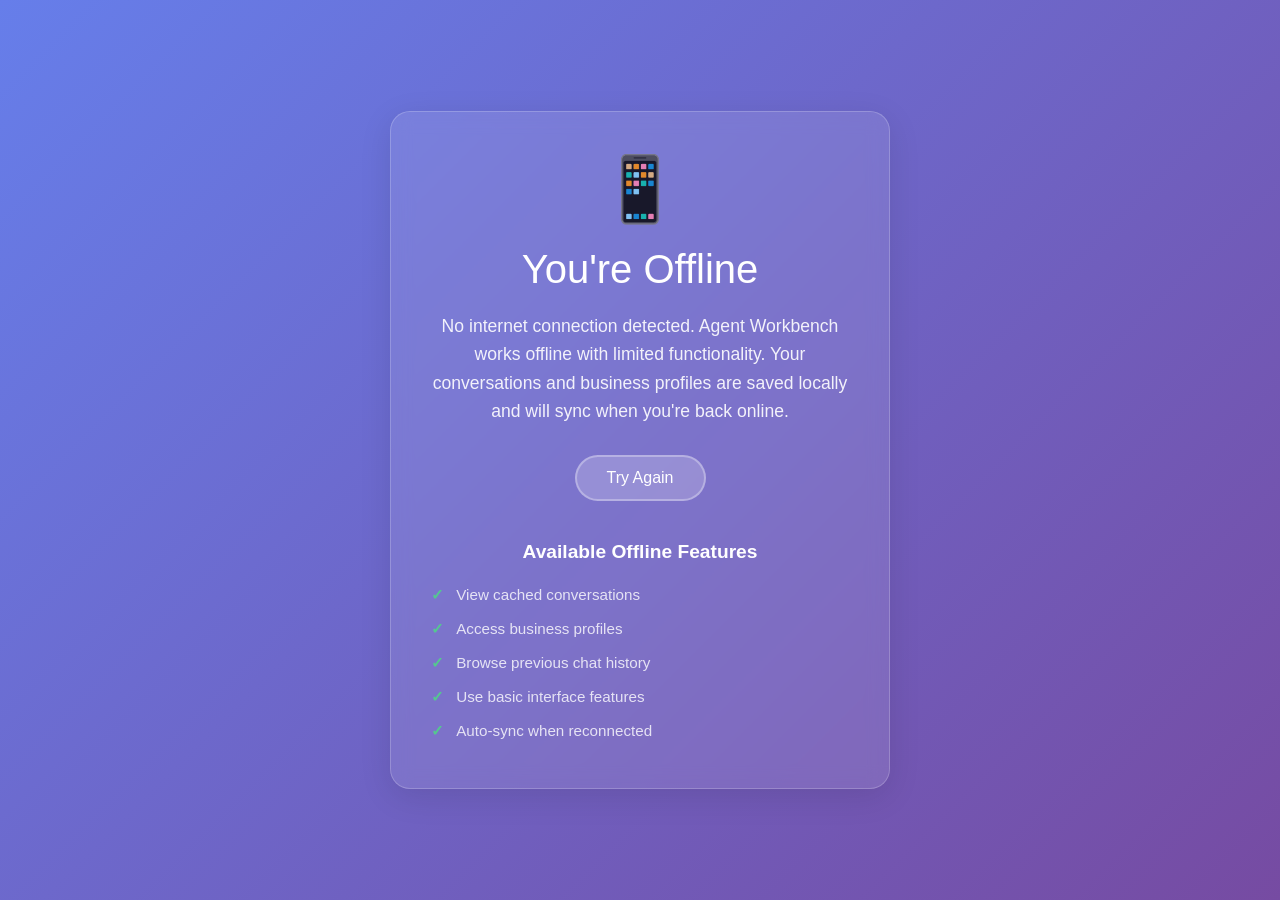
<file: deploy/pwa/static/offline.html>
<!DOCTYPE html>
<html lang="en">
<head>
    <meta charset="UTF-8">
    <meta name="viewport" content="width=device-width, initial-scale=1.0">
    <title>Agent Workbench - Offline</title>
    <style>
        * {
            margin: 0;
            padding: 0;
            box-sizing: border-box;
        }

        body {
            font-family: -apple-system, BlinkMacSystemFont, 'Segoe UI', Roboto, Oxygen, Ubuntu, Cantarell, sans-serif;
            background: linear-gradient(135deg, #667eea 0%, #764ba2 100%);
            min-height: 100vh;
            display: flex;
            align-items: center;
            justify-content: center;
            color: white;
            text-align: center;
            padding: 20px;
        }

        .offline-container {
            max-width: 500px;
            background: rgba(255, 255, 255, 0.1);
            backdrop-filter: blur(10px);
            border-radius: 20px;
            padding: 40px;
            box-shadow: 0 8px 32px rgba(0, 0, 0, 0.1);
            border: 1px solid rgba(255, 255, 255, 0.2);
        }

        .offline-icon {
            font-size: 4rem;
            margin-bottom: 20px;
            opacity: 0.8;
        }

        h1 {
            font-size: 2.5rem;
            margin-bottom: 20px;
            font-weight: 300;
        }

        p {
            font-size: 1.1rem;
            line-height: 1.6;
            margin-bottom: 30px;
            opacity: 0.9;
        }

        .retry-button {
            background: rgba(255, 255, 255, 0.2);
            border: 2px solid rgba(255, 255, 255, 0.3);
            color: white;
            padding: 12px 30px;
            border-radius: 50px;
            font-size: 1rem;
            cursor: pointer;
            transition: all 0.3s ease;
            text-decoration: none;
            display: inline-block;
        }

        .retry-button:hover {
            background: rgba(255, 255, 255, 0.3);
            border-color: rgba(255, 255, 255, 0.5);
            transform: translateY(-2px);
        }

        .features {
            margin-top: 40px;
            text-align: left;
        }

        .features h3 {
            font-size: 1.2rem;
            margin-bottom: 15px;
            text-align: center;
        }

        .feature-list {
            list-style: none;
            padding: 0;
        }

        .feature-list li {
            padding: 8px 0;
            opacity: 0.8;
            font-size: 0.95rem;
        }

        .feature-list li:before {
            content: "✓ ";
            color: #4ade80;
            font-weight: bold;
            margin-right: 8px;
        }

        @media (max-width: 600px) {
            .offline-container {
                padding: 30px 20px;
            }

            h1 {
                font-size: 2rem;
            }

            .offline-icon {
                font-size: 3rem;
            }
        }
    </style>
</head>
<body>
    <div class="offline-container">
        <div class="offline-icon">📱</div>
        <h1>You're Offline</h1>
        <p>
            No internet connection detected. Agent Workbench works offline with limited functionality.
            Your conversations and business profiles are saved locally and will sync when you're back online.
        </p>
        
        <button class="retry-button" onclick="window.location.reload()">
            Try Again
        </button>

        <div class="features">
            <h3>Available Offline Features</h3>
            <ul class="feature-list">
                <li>View cached conversations</li>
                <li>Access business profiles</li>
                <li>Browse previous chat history</li>
                <li>Use basic interface features</li>
                <li>Auto-sync when reconnected</li>
            </ul>
        </div>
    </div>

    <script>
        // Check for network connectivity
        function checkOnlineStatus() {
            if (navigator.onLine) {
                // User is back online, reload the page
                window.location.reload();
            }
        }

        // Listen for online/offline events
        window.addEventListener('online', checkOnlineStatus);
        window.addEventListener('offline', () => {
            console.log('User went offline');
        });

        // Periodic connectivity check
        setInterval(() => {
            if (navigator.onLine) {
                // Try to fetch a small resource to verify actual connectivity
                fetch('/api/health', { 
                    method: 'HEAD',
                    cache: 'no-cache'
                })
                .then(() => {
                    window.location.reload();
                })
                .catch(() => {
                    // Still offline, do nothing
                });
            }
        }, 5000);

        // Service worker registration check
        if ('serviceWorker' in navigator) {
            navigator.serviceWorker.ready.then(registration => {
                console.log('Service Worker ready for offline functionality');
            });
        }
    </script>
</body>
</html>
</file>
